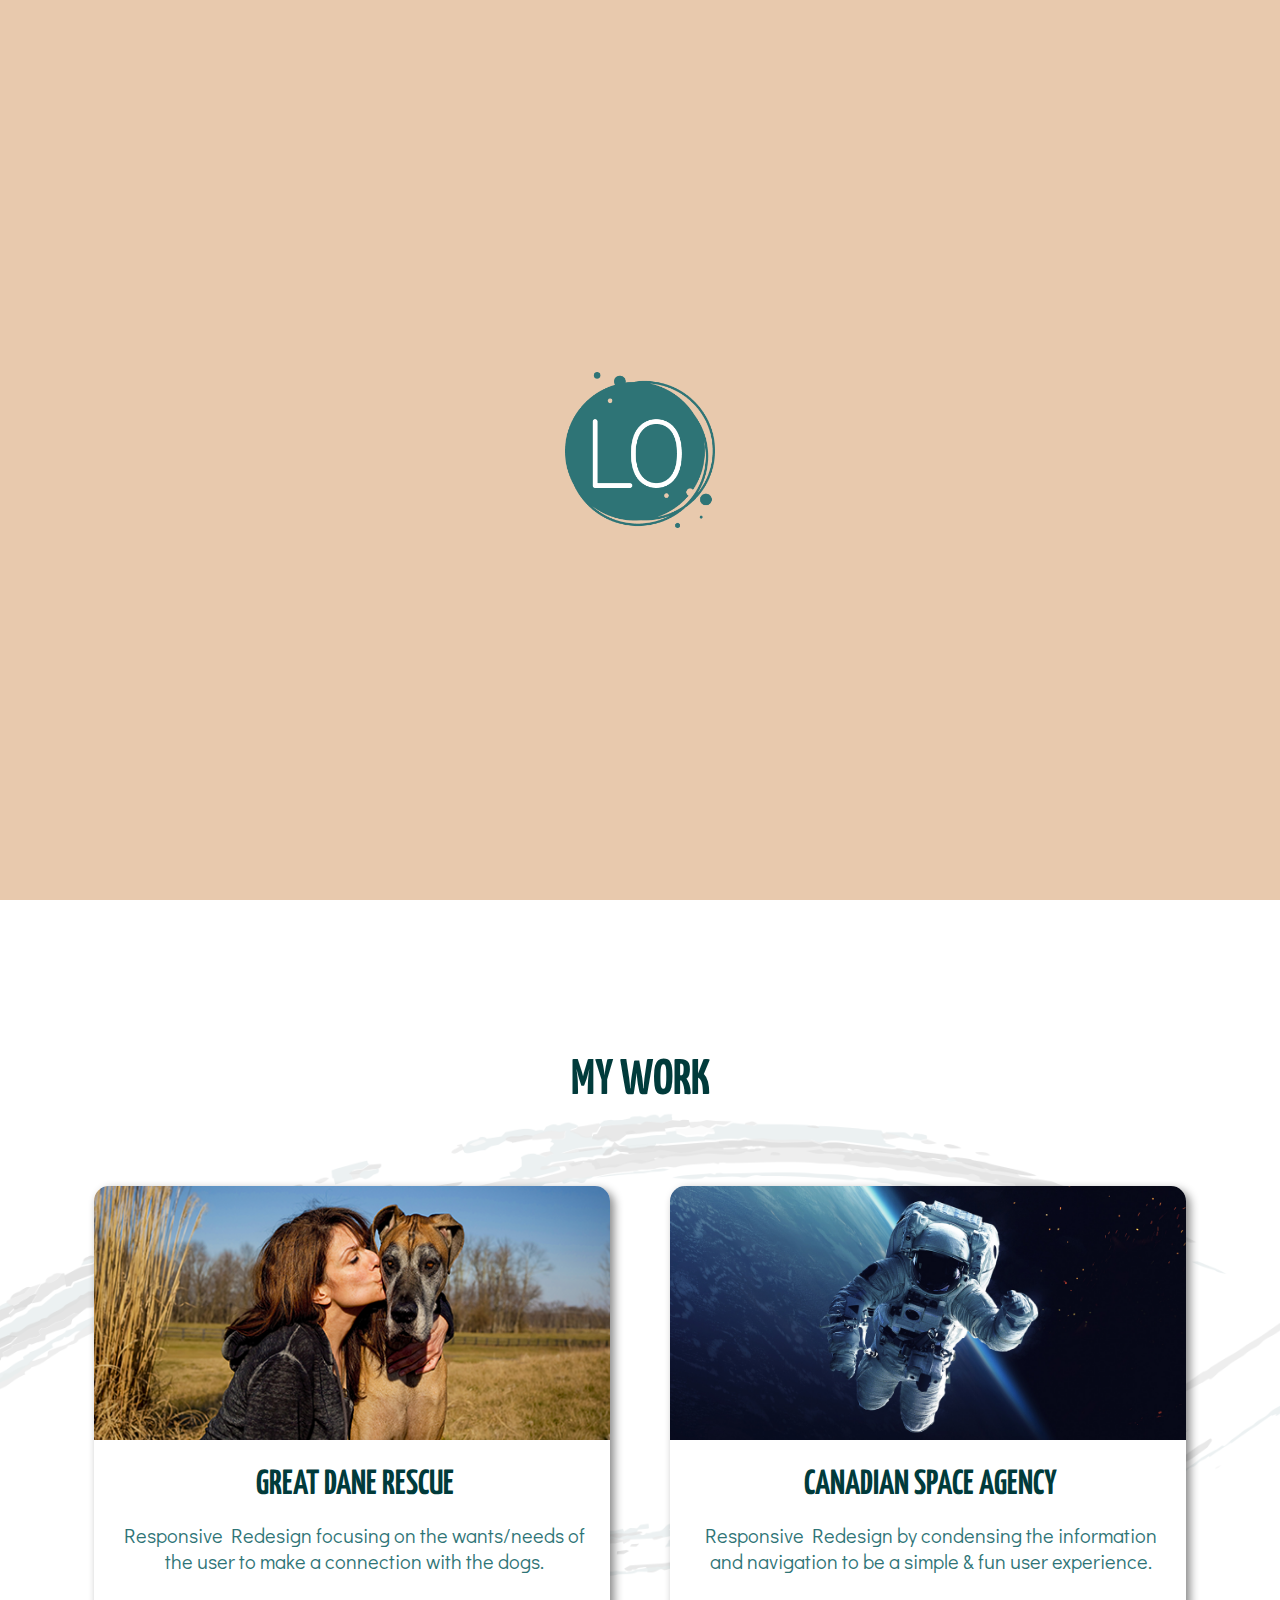
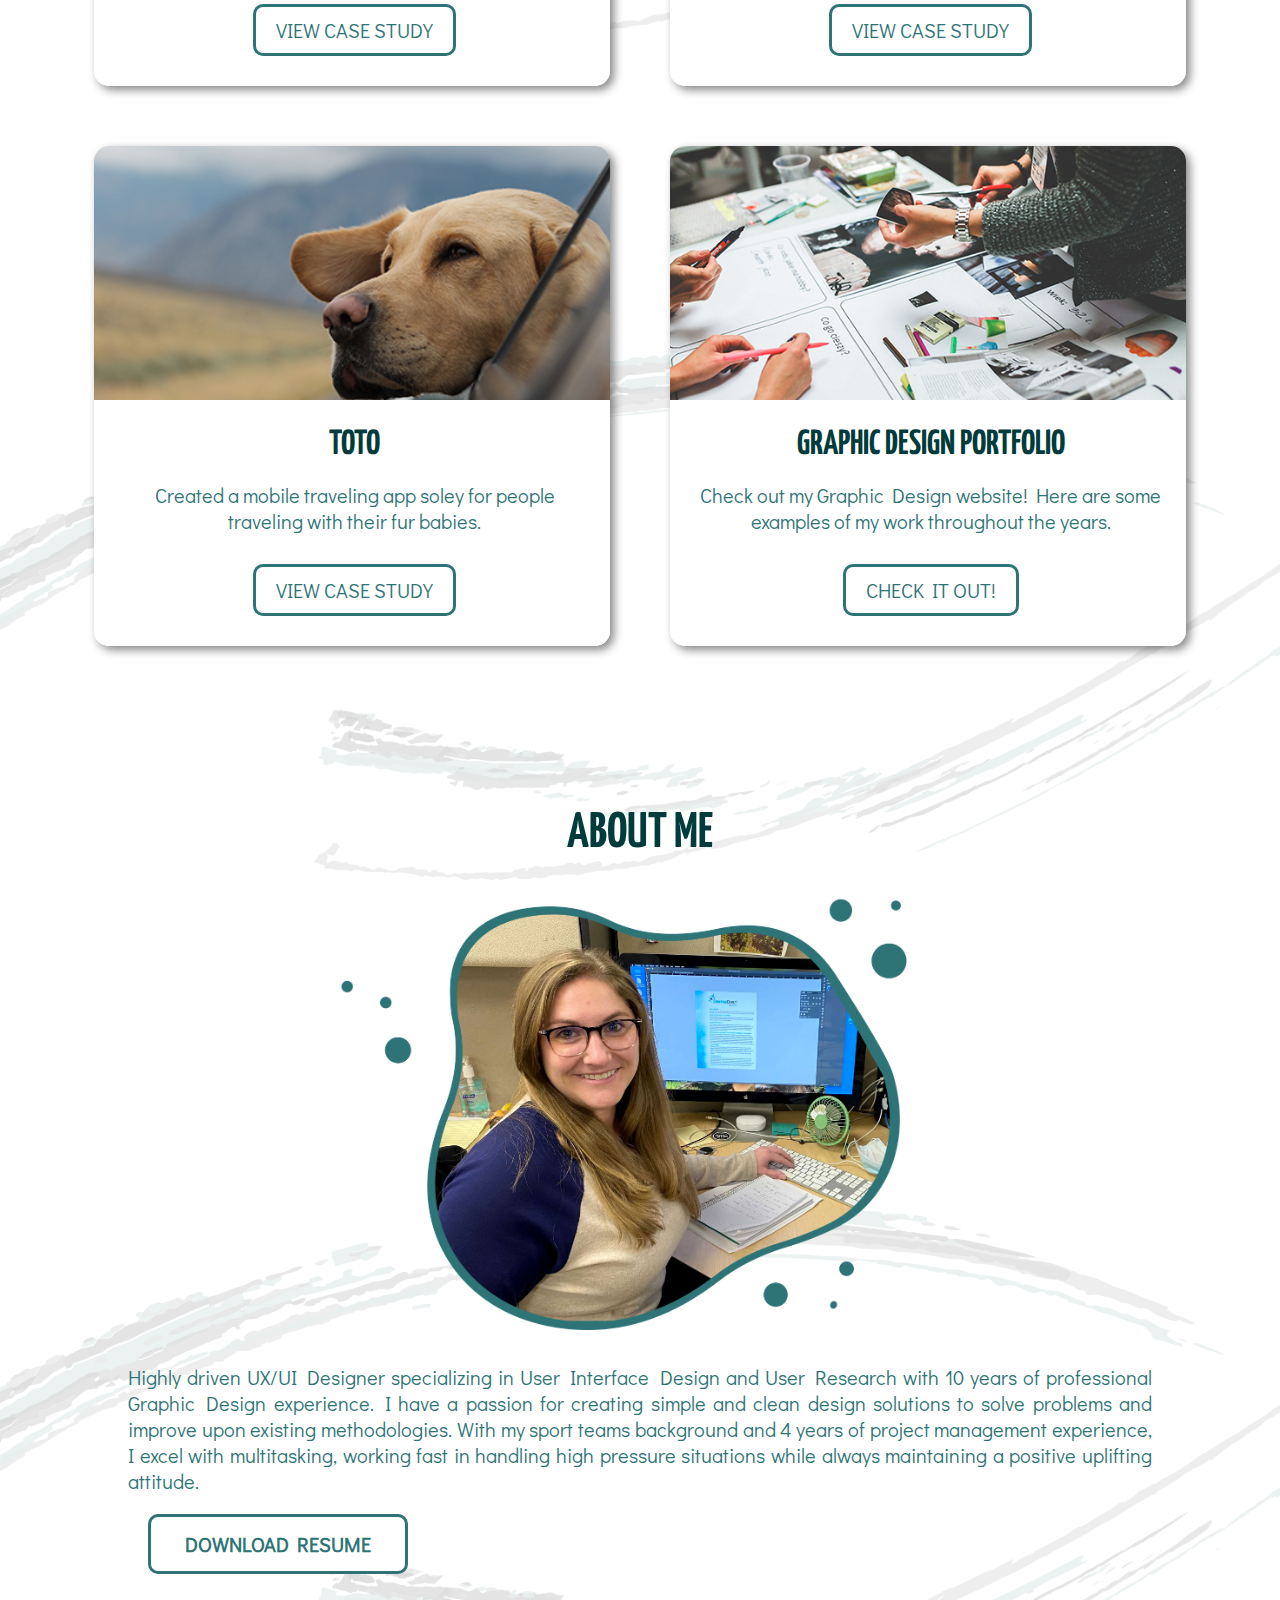
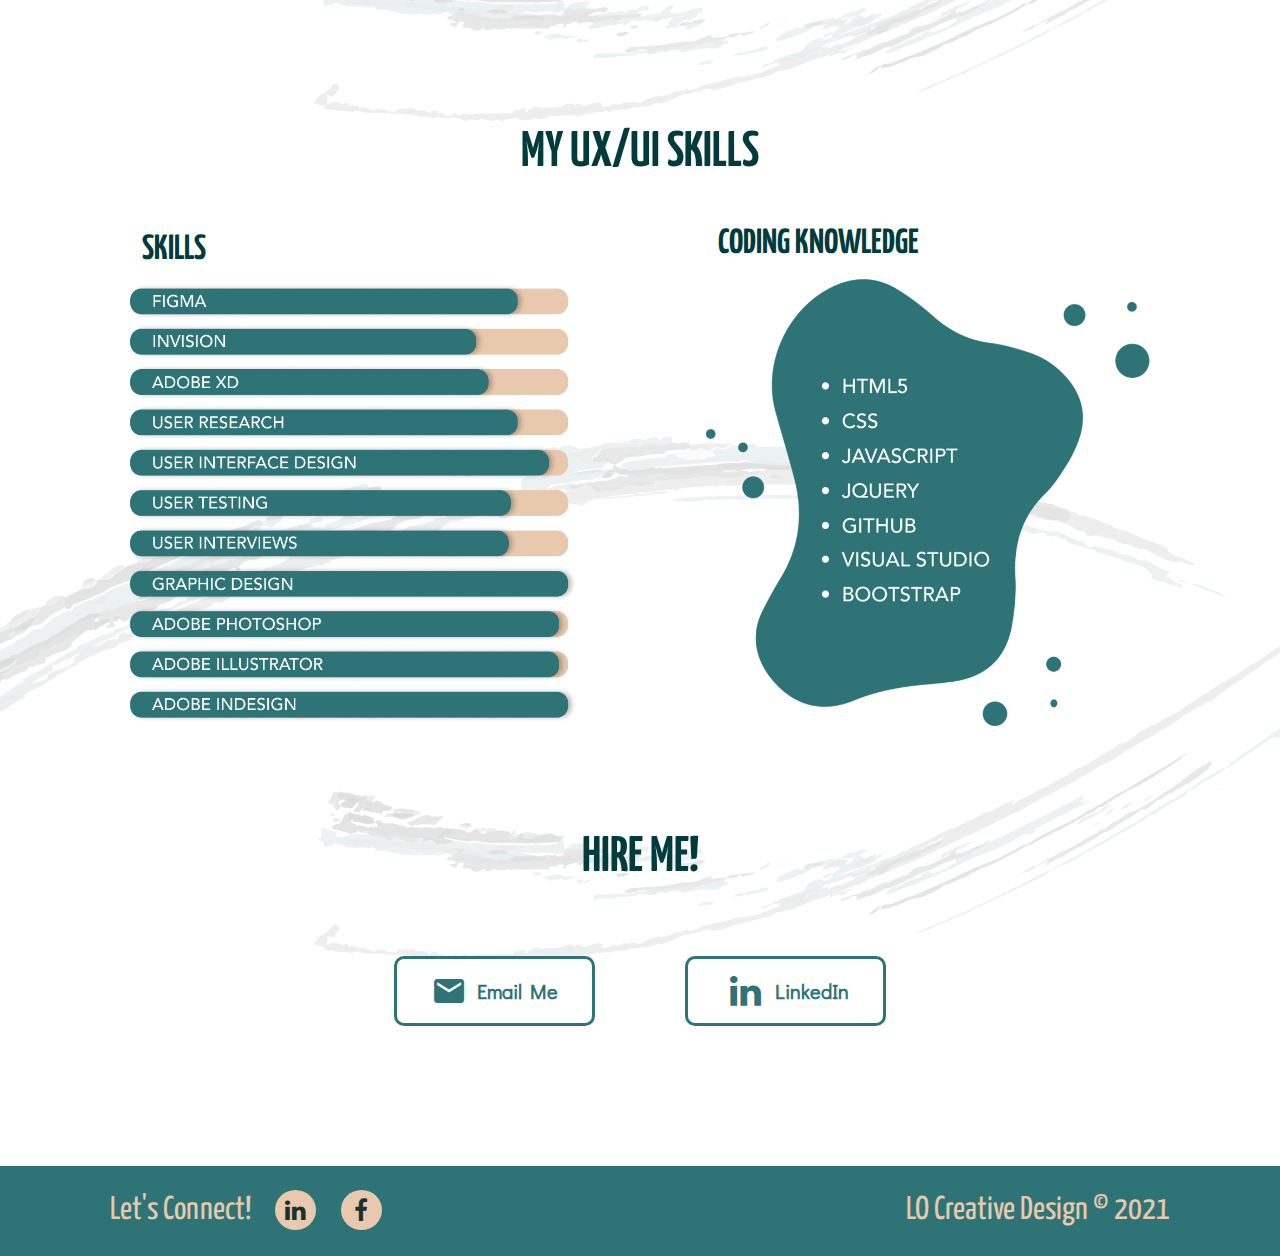
<file: index.html>
<!DOCTYPE html>
<html>
<head>
  <title>My Skills</title>
  <link href="css/index.css" rel="stylesheet" type="text/css">
  <link rel="preconnect" href="https://fonts.gstatic.com">
  <link href="https://fonts.googleapis.com/css2?family=Didact+Gothic&display=swap" rel="stylesheet">
  <link rel="preconnect" href="https://fonts.gstatic.com">
  <link href="https://fonts.googleapis.com/css2?family=Didact+Gothic&family=Yanone+Kaffeesatz:wght@200;300;400;500&display=swap" rel="stylesheet">
  <link rel="stylesheet" href="https://cdnjs.cloudflare.com/ajax/libs/font-awesome/4.7.0/css/font-awesome.min.css">
  <meta name="viewport" content="initial-scale=1.0, width=device-width">
  <link href="https://fonts.googleapis.com/icon?family=Material+Icons" rel="stylesheet">
</head>

<body>
<!-- Top Navigation Bar -->
<div id="fixedHeader">
  <header>    
      <header ul>
        <div class="floatleft">
          <img src="images/LOGO-80.png">
        </div>
        <div class="floatright">
          <li><a href="#heroImgBottom">ABOUT ME</a></li>
          <li><a href="#downArrowScroll">WORK</a></li>
          <li><a href="#mySkillsBottom">SKILLS</a></li>
          <li><a href="#contact">CONTACT</a></li>
         </div>
      </ul>
  </header>
</div>

<!-- Hero Section-->
<section id="heroGrid">
    <div class="flexContainer categoryGridAreaTop">
    <p><h1>Hello!  I'm Lauren Ruebe
      <h2>UX/UI Designer</h2>
    </h1>
    <p> <strong>People call me “Lo” for short!</strong> <br>
      I specialize in UI design and User Research with 10 years of professional Graphic Design experience. I enjoy creating simple and clean solutions to problems faced by users.
    </p>
    <br>
    </div> 
  
    <div class="heroImg categoryGridAreaTop">
    <img src="images/HP_MeinBubble.png">
    </div>

</section>

<div class="arrow bounce">
  <a class="fa fa-arrow-down fa-4x" href="#downArrowScroll"></a>
</div>

<button onclick="topFunction()" id="myBtn" title="Go to top"><span class="fa fa-arrow-up fa-1x"></span></button>



  <!-- My Work section coded using CSS Grid-->
  <section id="downArrowScroll">
 
  <div class="subHeading">
    <h1>MY WORK</h1>
  </div>
<div id="workGrid">
  <div id="GDRNT" class="categoryGridArea">
     <div class="heading">    
          <h3>GREAT DANE RESCUE</h3>
          <p>Responsive Redesign focusing on the wants/needs of the user to make a connection with the dogs.</p>
          <div class="button2">VIEW CASE STUDY</div>
      </div>
  </div>
  <div id="CSA" class="categoryGridArea">
    <div class="heading">
        <h3>CANADIAN SPACE AGENCY</h3>
        <p>Responsive Redesign by condensing the information and navigation to be a simple & fun user experience.</p>
        <div class="button2">VIEW CASE STUDY</div>
    </div>
 </div>
 <div id="TOTO" class="categoryGridArea">
    <div class="heading">
      <h3>TOTO</h3>
      <p>Created a mobile traveling app soley for people traveling with their fur babies.</p>
      <div class="button2">VIEW CASE STUDY</div>
      </div>
  </div>
  <div id="graphicDesign" class="categoryGridArea">
     <div class="heading">    
          <h3>GRAPHIC DESIGN PORTFOLIO</h3>
          <p>Check out my Graphic Design website! Here are some examples of my work throughout the years.</p>
          <div class="button2">CHECK IT OUT!</div>
      </div>
  </div>
</div>
</section>

<!-- About Me Section-->
<section id="heroImgBottom">
  <div class="content">
    <h1>ABOUT ME</h1>
    <img src="images/MeAtDesk.png">
    <p>
      Highly driven UX/UI Designer specializing in User Interface Design and User Research with 10 years of professional Graphic Design experience. I have a passion for creating simple and clean design solutions to solve problems and improve upon existing methodologies. With my sport teams background and 4 years of project management experience, I excel with multitasking, working fast in handling high pressure situations while always maintaining a positive uplifting attitude. 
    </p>
    <button>
      DOWNLOAD RESUME
    </button>
  </div>
</section>

  <!-- My UX Skills section-->
  <section id="mySkillsBottom">
    <h1>MY UX/UI SKILLS</h1>
    
    <div class="flexContainerBottom">
      <div>
        <h3>SKILLS</h3>
        <img src="images/Skills_White.png">
      </div>
    <div class="codingKnowledge">
      <h3>CODING KNOWLEDGE</h3>
      <img src="images/CodingWhite.png">
      </div>
    </div>

  </section>

   <!-- Contact section-->
<section id="contact">
  <h1>HIRE ME!</h1>
  <div class="hireMe">
    <div class="email" href="mailto:laurenrueb@gmail.com"> 
     <a href="mailto:laurenrueb@gmail.com"> <button><i class="material-icons" style="font-size:36px">email</i>Email Me </button></a>
      </div>
  
    <div class="linkIn" >
      <a href="https://www.linkedin.com/in/lauren-ruebe/"><button><i class="fa fa-linkedin" style="font-size:36px"></i>LinkedIn </button></a>
    </div>
</div>
</section>

<!-- Footer -->
<footer> 
  <ul>
        <div class="floatleft">
        <li class="regText">Let's Connect!</li>
        <li><a href="https://www.linkedin.com/in/lauren-ruebe/" class="fa fa-linkedin"></a></li>
        <li><a href="https://www.facebook.com/lauren.ruebe/" class="fa fa-facebook"></a></li>
      </div>
      <div class="floatright">
      <li class="regText">LO Creative Design © 2021</li>
      </div>
  </ul>
</footer>
 <!-- Preloader -->
 <script src="https://ajax.googleapis.com/ajax/libs/jquery/3.4.1/jquery.min.js"></script>
<div class="preloader"><img src="images/LOlogo.png"></div>

</body>
<script src="js/index.js"></script>
</html>
</file>
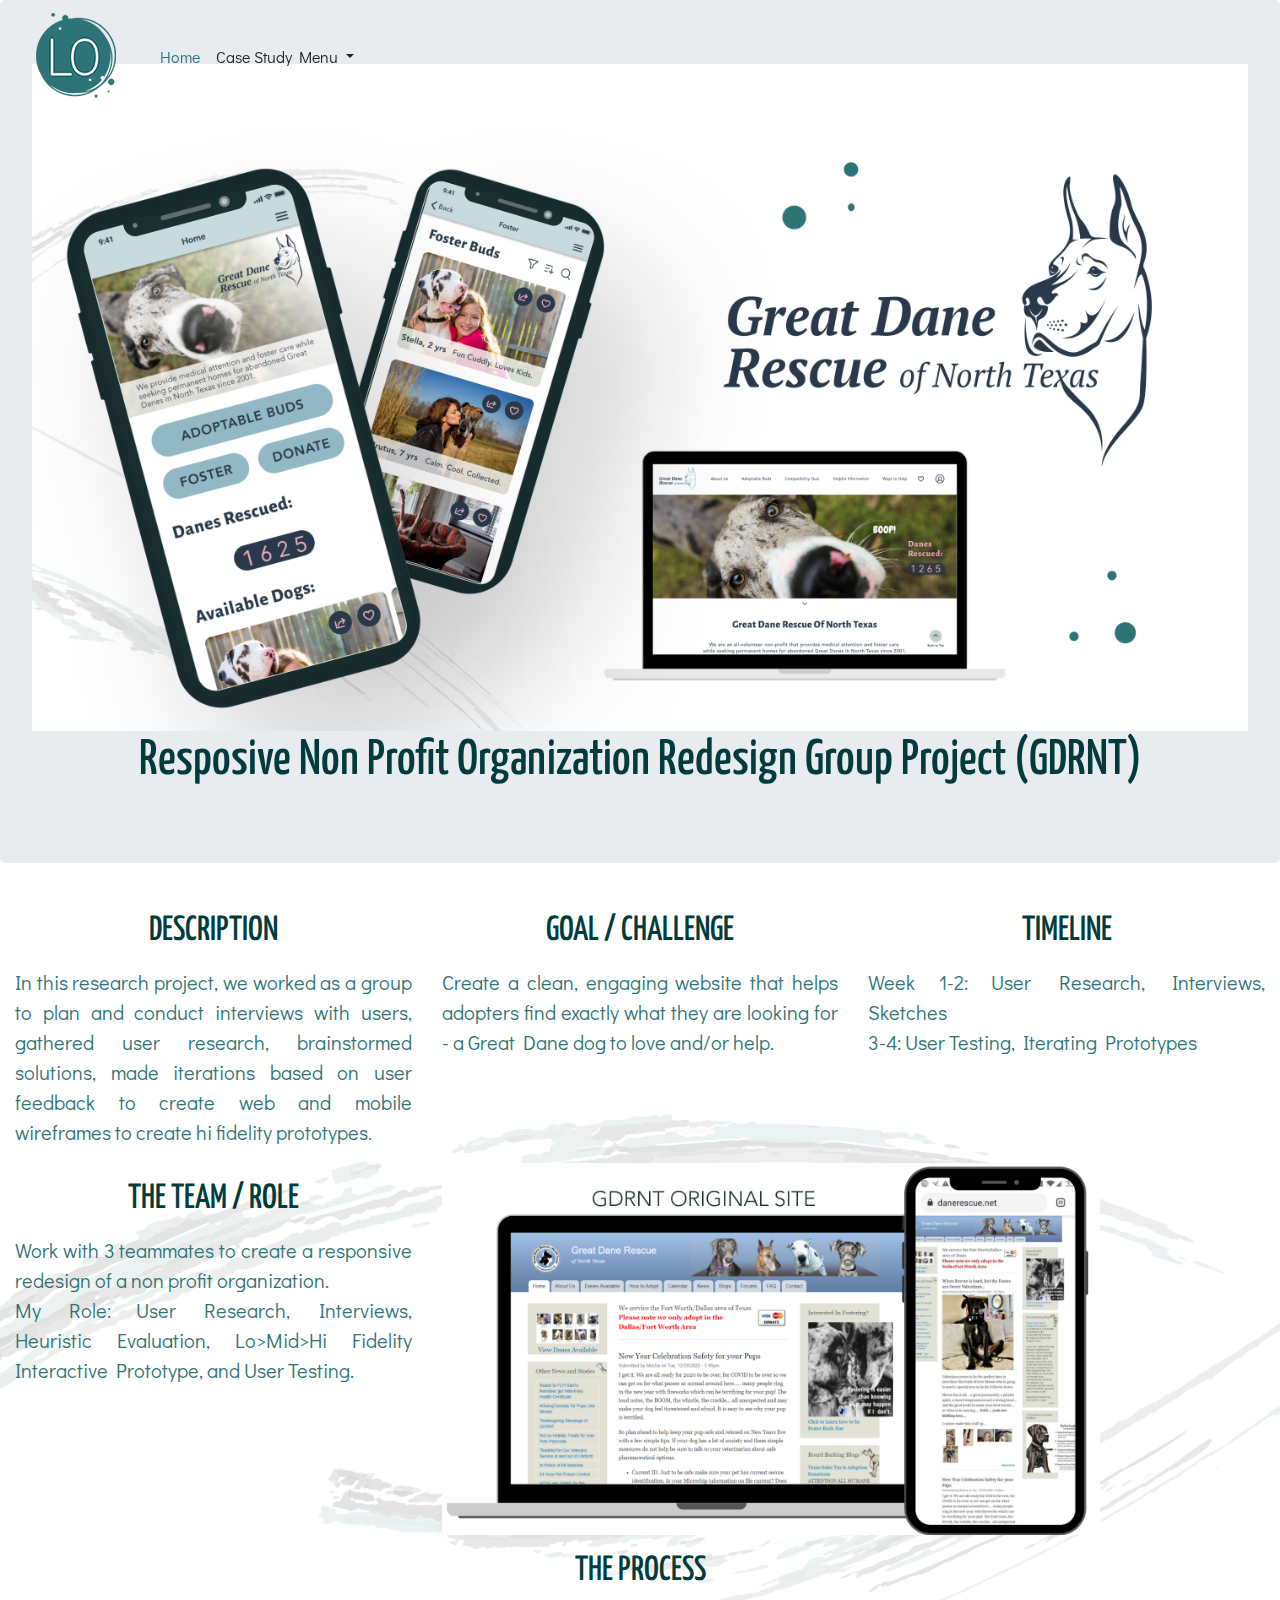
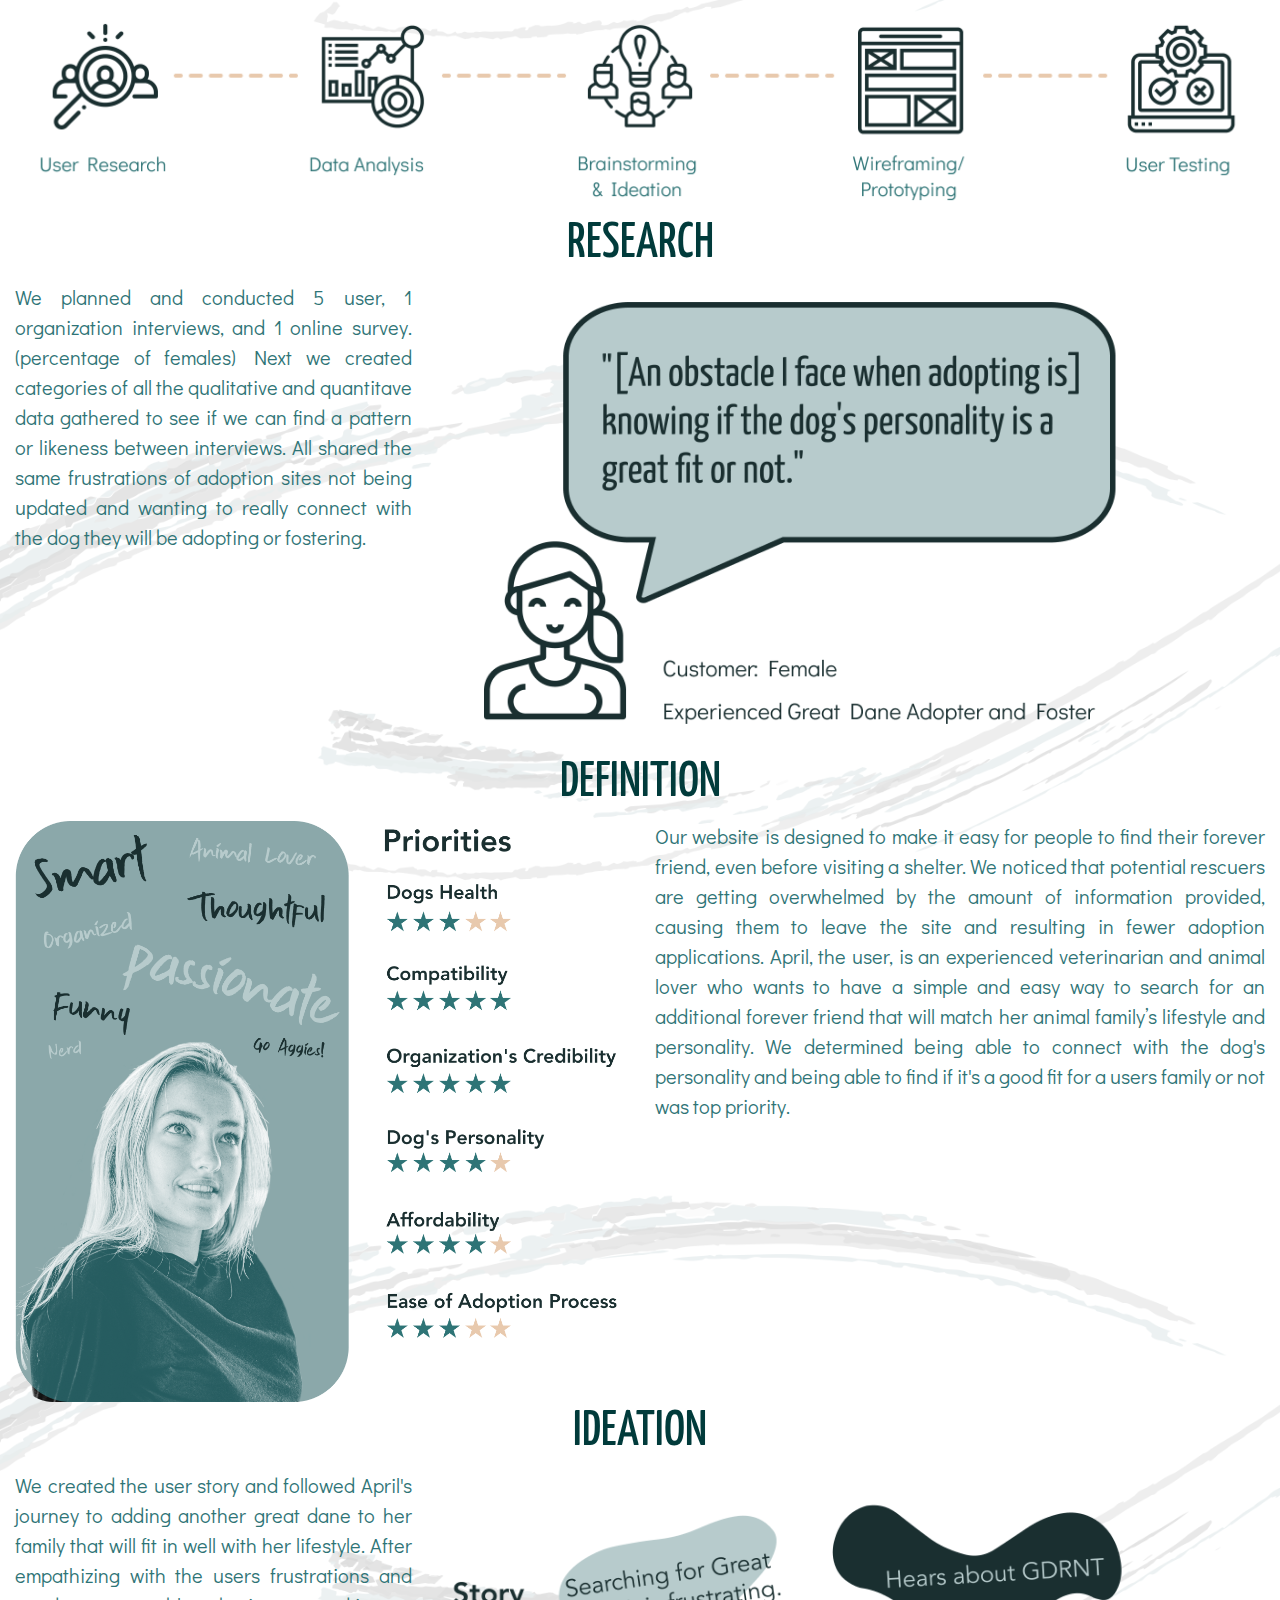
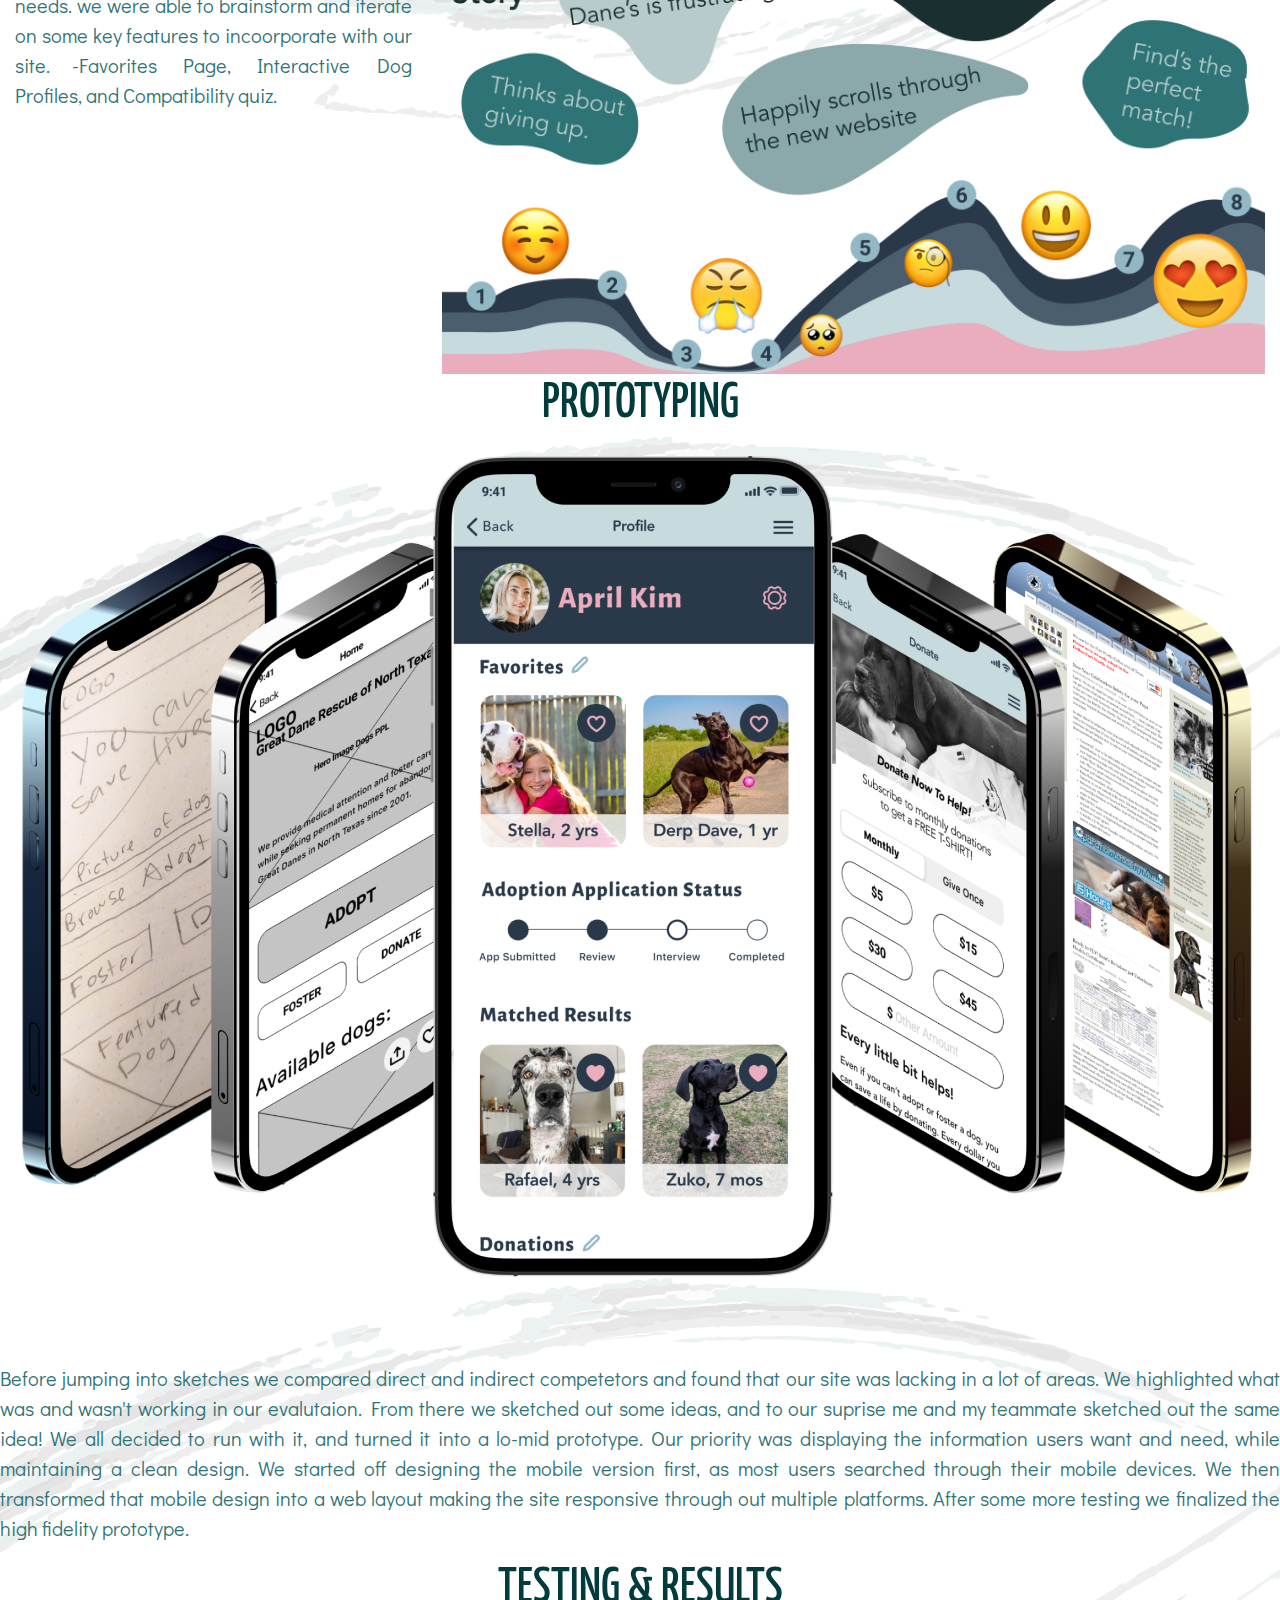
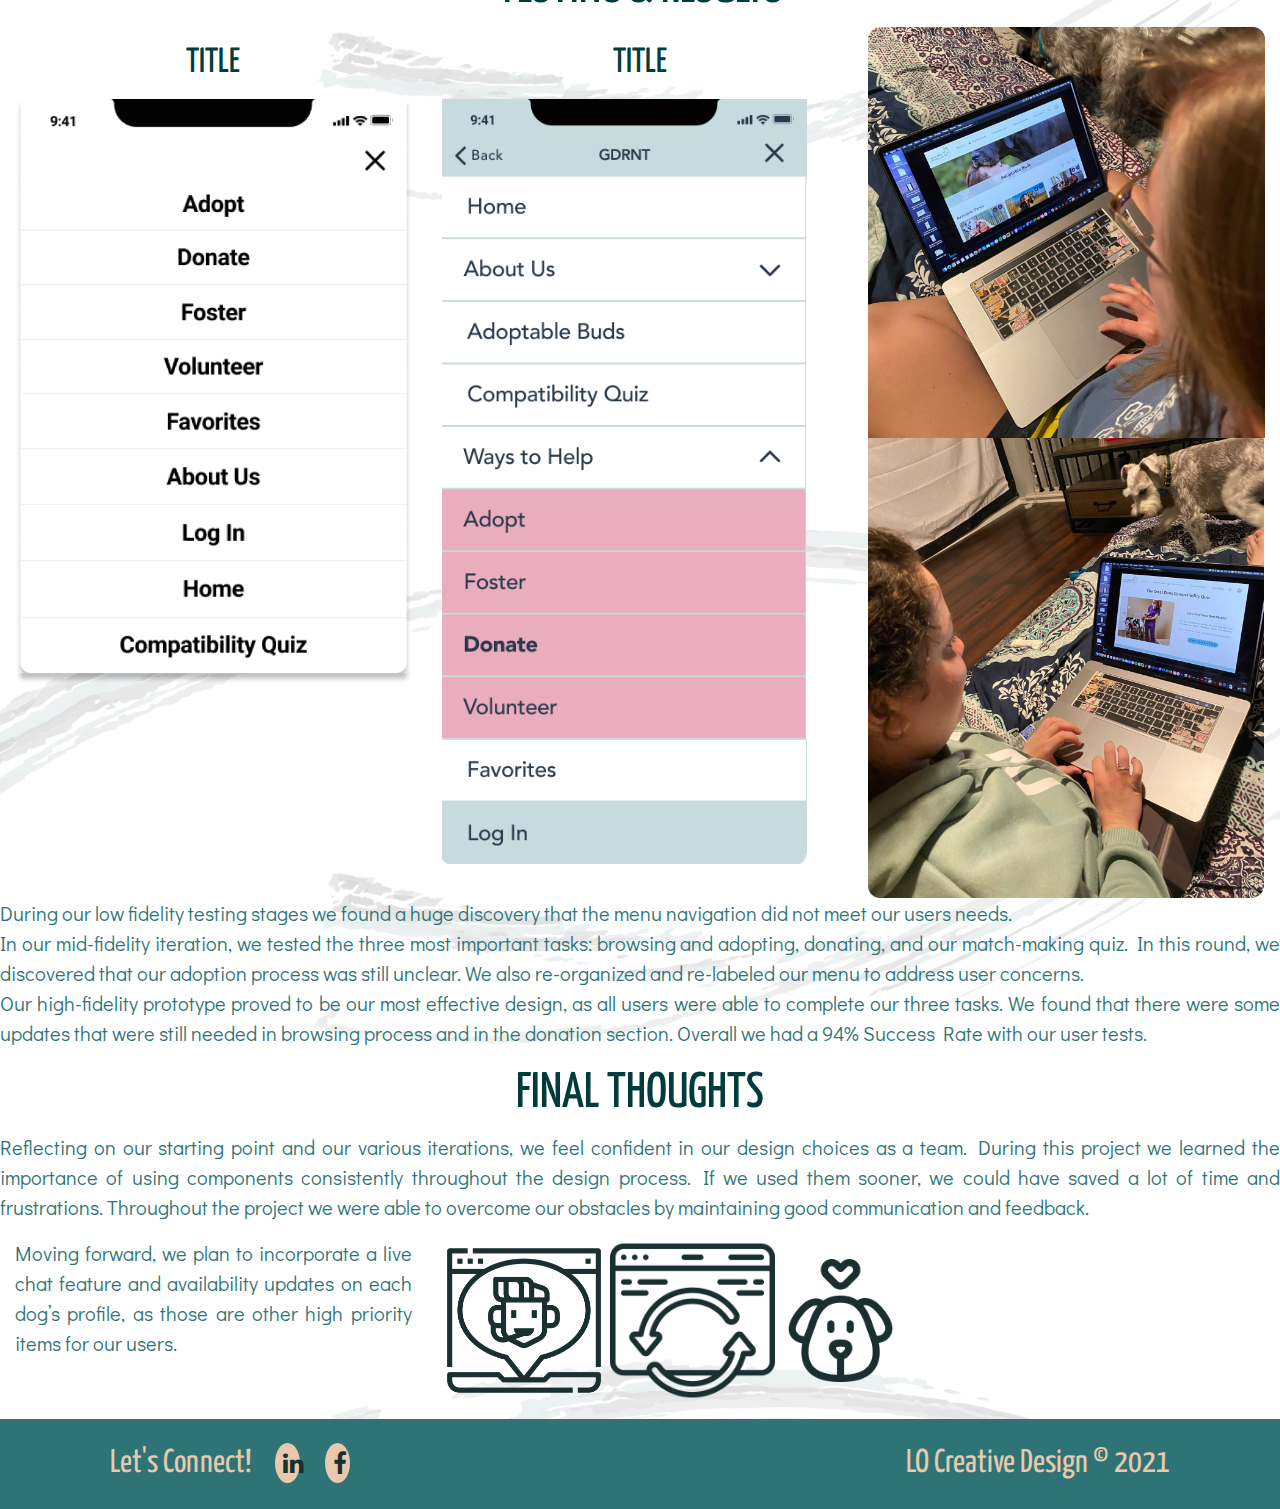
<file: caseGDRNT.html>
<!DOCTYPE html>
<html>
<head>
  <!-- Bootstrap CSS -->
  <link rel="stylesheet" href="https://stackpath.bootstrapcdn.com/bootstrap/4.3.1/css/bootstrap.min.css" integrity="sha384-ggOyR0iXCbMQv3Xipma34MD+dH/1fQ784/j6cY/iJTQUOhcWr7x9JvoRxT2MZw1T" crossorigin="anonymous">
  <link rel="stylesheet" href="css/index.css">
  <!-- Required meta tags -->
  <meta charset="utf-8">
  <meta name="viewport" content="initial-scale=1.0, width=device-width">

  <link href="css/index.css" rel="stylesheet" type="text/css">
  <link rel="preconnect" href="https://fonts.gstatic.com">
  <link href="https://fonts.googleapis.com/css2?family=Didact+Gothic&display=swap" rel="stylesheet">
  <link rel="preconnect" href="https://fonts.gstatic.com">
  <link href="https://fonts.googleapis.com/css2?family=Didact+Gothic&family=Yanone+Kaffeesatz:wght@200;300;400;500&display=swap" rel="stylesheet">
  <link rel="stylesheet" href="https://cdnjs.cloudflare.com/ajax/libs/font-awesome/4.7.0/css/font-awesome.min.css">
  <link href="https://fonts.googleapis.com/icon?family=Material+Icons" rel="stylesheet">

  <title>UX/UI Homework 20</title>
</head>

<body>
<!-- Bootstrap Navigation Componant -->

  <nav class="navbar fixed-top navbar-expand-lg ">
    <a class="navbar-brand" href="https://lruebe16.github.io/UX_UI_HW_19/"> <img src="images/LOGO-80.png"></a>
    <button class="navbar-toggler" type="button" data-toggle="collapse" data-target="#navbarNavDropdown" aria-controls="navbarNavDropdown" aria-expanded="false" aria-label="Toggle navigation">
      <span class="navbar-toggler-icon"></span>
    </button>
    <div class="collapse navbar-collapse" id="navbarNavDropdown">
      <ul class="navbar-nav">
        <li class="nav-item active">
          <a class="nav-link" href="https://lruebe16.github.io/UX_UI_HW_19/">Home <span class="sr-only">(current)</span></a>
        </li>
        <li class="nav-item dropdown">
          <a class="nav-link dropdown-toggle" id="navbarDropdownMenuLink" role="button" data-toggle="dropdown" aria-haspopup="true" aria-expanded="false">
            Case Study Menu
          </a>
          <div class="dropdown-menu" aria-labelledby="navbarDropdownMenuLink">
            <a class="dropdown-item" href="#introduction">Introduction</a>
            <a class="dropdown-item" href="#research">Research</a>
            <a class="dropdown-item" href="#definition">Definition</a>
            <a class="dropdown-item" href="#ideation">Ideation</a>
            <a class="dropdown-item" href="#prototyping">Prototyping</a>
            <a class="dropdown-item" href="#testing">Testing and Results</a>
            <a class="dropdown-item" href="#final">Final Thoughts</a>
          </div>
        </li>
      </ul>
    </div>
  </nav>


<!-- Bootstrap Componant Jumbotron -->
<div class="jumbotron .jumbotron-fluid">
    <img src="images/GDRhero.png" style="width: 100%;">
    <h1>Resposive Non Profit Organization Redesign Group Project (GDRNT)</h1>
</div>

<!-- Bootstrap Col System Introduction -->
<section id="introduction">
  <div class="container-fluid">
    <div class="row">
      <div class="intro col-sm"><div id="introduction"></div>
        <h3>DESCRIPTION</h3>
        <p>In this research project, we worked as a group to plan and conduct interviews with users, gathered user research, brainstormed solutions, made iterations based on user feedback to create web and mobile wireframes to create hi fidelity prototypes.  </p>
      </div>
      <div class="intro col-sm">
        <h3>GOAL / CHALLENGE</h3>
        <p>Create a clean, engaging website that helps adopters find exactly what they are looking for - a Great Dane dog to love and/or help.</p>  
      </div>
      <div class="intro col-sm">
        <h3>TIMELINE</h3>
        <P>Week 1-2: User Research, Interviews, Sketches
        <br> 3-4: User Testing, Iterating Prototypes</P>
      </div>
    </div>

  <div class="row">
    <div class="intro col-4">
      <h3>THE TEAM / ROLE</h3>
     <p>Work with 3 teammates to create a responsive redesign of a non profit organization.
      <br>My Role: User Research, Interviews, Heuristic Evaluation, Lo>Mid>Hi Fidelity Interactive Prototype, and User Testing.</p>
    </div>
    <div class="intro col-8">
      <img src="images/OriginalSite.png" style="width: 80%;">
    </div>
  </div>
</div>
</section>
<div>
  <h3>THE PROCESS</h3>
  <img src="images/theProcess.png" style="width: 100%;">
</div>

<!-- Bootstrap Col System Research -->
<section id="research">
<div class="title">
  <h1>RESEARCH</h1>
</div>
<div class="container-fluid">
  <div class="row">
    <div class="intro col-4">
      <p>We planned and conducted 5 user, 1 organization interviews, and 1 online survey.  (percentage of females)
        Next we created categories of all the qualitative and quantitave data gathered to see if we can find a pattern or likeness between interviews.
        All shared the same frustrations of adoption sites not being updated and wanting to really connect with the dog they will be adopting or fostering.
      </p>
    </div>
    <div class="intro col-8">
      <img src="images/research_img.png" style="width: 85%;">
    </div>
  </div>
</div>
</section>
<!-- Bootstrap Col System Definition -->
<section id="definition">
<div class="title">
  <h1>DEFINITION</h1>
</div>
<div class="container-fluid">
  <div class="row">
    <div class="intro col-6">
      <img src="images/Definition_img.png" style="width: 100%;">
    </div>
    <div class="intro col-6">
      <p>Our website is designed to make it easy for people to find their forever friend, even before visiting a shelter. We noticed that potential rescuers are getting overwhelmed by the amount of information provided, causing them to leave the site and resulting in fewer adoption applications. 
        April, the user, is an experienced veterinarian and animal lover who wants to have a simple and easy way to search for an additional forever friend that will match her animal family’s lifestyle and personality. We determined being able to connect with the dog's personality and being able to find if it's a good fit for a users family or not was top priority.
      </p>
    </div>
  </div>
</div>
</section>
<!-- Bootstrap Col System Ideation -->
<section id="ideation">
<div class="title">
  <h1>IDEATION</h1>
</div>
<div class="container-fluid">
  <div class="row">
    <div class="intro col-4">
      <p>We created the user story and followed April's journey to adding another great dane to her family that will fit in well with her lifestyle.  After empathizing with the users frustrations and needs. we were able to brainstorm and iterate on some key features to incoorporate with our site. 
        -Favorites Page, Interactive Dog Profiles, and Compatibility quiz.
      </p>
    </div>
    <div class="intro col-8">
      <img src="images/ideation_img.png" style="width: 100%;">
    </div>
  </div>
</div>
</section>
<!-- Bootstrap Col System Prototyping -->
<section id="prototyping">
<div class="title">
  <h1>PROTOTYPING</h1>
</div>
<div class="container-fluid">
  <div class="row">
    <div class="intro">
      <img src="images/prototyping_img.png" style="width: 100%;">
    </div>
    <div class="intro">
      <p>Before jumping into sketches we compared direct and indirect competetors and found that our site was lacking in a lot of areas. We highlighted what was and wasn't working in our evalutaion.  From there we sketched out some ideas, and to our suprise me and my teammate sketched out the same idea!  We all decided to run with it, and turned it into a lo-mid prototype. Our priority was displaying the information users want and need, while maintaining a clean design.
        We started off designing the mobile version first, as most users searched through their mobile devices.  We then transformed that mobile design into a web layout making the site responsive through out multiple platforms. 
        After some more testing we finalized the high fidelity prototype. 
      </p>
    </div>
  </div>
</div>
</section>
<!-- Bootstrap Col System Testing and Results -->
<section id="testing">
<div class="title">
  <h1>TESTING & RESULTS</h1>
</div>
<div class="container-fluid">
  <div class="row">
    <div class="intro col-sm">
      <h3>TITLE</h3>
      <img src="images/Menu1.png" style="width: 100%;"> 
    </div>
    <div class="intro col-sm">
      <h3>TITLE</h3>
      <img src="images/menu2.png" style="width: 92%;">  
    </div>
    <div class="intro col-sm">
      <img src="images/testing_ppl.png" style="width: 100%;">  
    </div>
    <div class="intro">
      <p>During our low fidelity testing stages we found a huge discovery that the menu navigation did not meet our users needs. 
        <br>In our mid-fidelity iteration, we tested the three most important tasks: browsing and adopting, donating, and our match-making quiz. In this round, we discovered that our adoption process was still unclear. We also re-organized and re-labeled our menu to address user concerns. 
       <br> Our high-fidelity prototype proved to be our most effective design, as all users were able to complete our three tasks. We found that there were some updates that were still needed in browsing process and in the donation section. Overall we had a 94% Success Rate with our user tests. 
      </p>
    </div>
  </div>
</section>
  <!-- Bootstrap Col System Final Thoughts -->
<section id="final">
  <div class="title">
  <h1>FINAL THOUGHTS</h1>
</div>
<div class="container-fluid">
  <div class="row">
    <div class="intro">
      <p>Reflecting on our starting point and our various iterations, we feel confident in our design choices as a team. During this project we learned the importance of using components consistently throughout the design process. If we used them sooner, we could have saved a lot of time and frustrations.  Throughout the project we were able to overcome our obstacles by maintaining good communication and feedback.
      </p>
    </div>
  </div>
</div>
<div class="container-fluid">
  <div class="row">
    <div class="intro col-4">
      <p>Moving forward, we plan to incorporate a live chat feature and availability updates on each dog’s profile, as those are other high priority items for our users. 
      </p>
    </div>
    <div class="intro col-8">
      <img src="images/finalthoughts1.png" style="width: 20%;">
      <img src="images/finalthoughts2.png" style="width: 20%;">
      <img src="images/finalthoughts3.png" style="width: 15%;">
    </div>
  </div>
</div>
</section>
<!-- Footer -->
<footer> 
  <ul>
        <div class="floatleft">
        <li class="regText">Let's Connect!</li>
        <li><a href="https://www.linkedin.com/in/lauren-ruebe/" class="fa fa-linkedin"></a></li>
        <li><a href="https://www.facebook.com/lauren.ruebe/" class="fa fa-facebook"></a></li>
      </div>
      <div class="floatright">
      <li class="regText">LO Creative Design © 2021</li>
      </div>
  </ul>
</footer>

</body>
<script src="js/index.js"></script>
<script src="https://code.jquery.com/jquery-3.5.1.slim.min.js" integrity="sha384-DfXdz2htPH0lsSSs5nCTpuj/zy4C+OGpamoFVy38MVBnE+IbbVYUew+OrCXaRkfj" crossorigin="anonymous"></script>
<script src="https://cdn.jsdelivr.net/npm/popper.js@1.16.1/dist/umd/popper.min.js" integrity="sha384-9/reFTGAW83EW2RDu2S0VKaIzap3H66lZH81PoYlFhbGU+6BZp6G7niu735Sk7lN" crossorigin="anonymous"></script>
<script src="https://cdn.jsdelivr.net/npm/bootstrap@4.6.0/dist/js/bootstrap.min.js" integrity="sha384-+YQ4JLhjyBLPDQt//I+STsc9iw4uQqACwlvpslubQzn4u2UU2UFM80nGisd026JF" crossorigin="anonymous"></script>
</html>
</file>
<file: css/index.css>
.preloader {
  position: fixed;
  width: 100%;
  height: 100vh;
  z-index: 100000;
  background-color: #E8C9AD;
  top: 0;
  display: flex;
  align-items: center;
  justify-content: center;
}

.preloader img {
  animation: spin 3s ease;
  width: 150px;
}

body{
  font-family: 'Didact Gothic', 'Open Sans', sans-serif;
  background-image: url("../images/Skills_Background-image.png");
  background-size: 100%;
  background-repeat: repeat-y;
  margin: 0px;
}
p{
  font-size: 20px;
  color: #2E7476;
  text-align: justify;
}
#heroGrid p{
  font-size: 30px;
  color: #2E7476;
  text-align: left;
}
#heroGrid{
  display: grid;
  width: 100%;
  padding-top: 50px;
  height: calc(100vh - 150px);
  grid-template-columns: 50% 50%;
  grid-template-rows: 1fr;
  grid-template-areas:
  "flexContainer heroImg"
}
.categoryGridAreaTop{
  text-align: center;
  justify-content: center;
}
.heroImg{
  align-items: center;
  grid-area: heroImg;
  display: flex;
  flex-direction: column;
  width: 100%;
}
.heroImg img{
  width: 75%;
  min-width: 550px;
}

h1{
  font-size: 50px;
  font-weight: 200px;
  font-family: 'Yanone Kaffeesatz', sans-serif;
  color: rgb(1, 59, 59);
  text-align: center;
}
h2{
  font-size: 30px;
  font-weight: 200px;
  font-family: 'Didact Gothic', 'Open Sans', sans-serif;
  color: rgb(1, 59, 59);
  text-align: center;
}
h3{
  font-size: 35px;
  margin: 15px;
  font-weight: 200px;
  font-family: 'Yanone Kaffeesatz', sans-serif;
  color: rgb(1, 59, 59);
  text-align: center;
}

button:hover {
  color: #ffffff !important;
  background-color: #2E7476 !important;
  transform: scale(1.05);
}
.button2:hover {
  color: #ffffff !important;
  background-color: #2E7476;
}
button{
  background-color: white;
  color: #2E7476;
  border: 3px solid #2E7476;
  padding: 14px 34px;
  display: inline-block;
  border-radius: 10px;
  margin: 20px;
  font-size: 20px;
  font-weight: 800;
  font-family: 'Didact Gothic', 'Open Sans', sans-serif;
  cursor: pointer;
  transition: all .2s ease-in-out;
  display: flex;
  justify-content: center;
  align-items: center;
}

.button2{
  display: inline-block;
  background-color: white;
  color: #2E7476;
  border: 3px solid #2E7476;
  padding: 10px 20px;
  margin: 10px 10px 30px 10px;
  border-radius: 10px;
  font-size: 20px;
  font-weight: 400;
  font-family: 'Didact Gothic', 'Open Sans', sans-serif;
  cursor: pointer;
}

/*Top Navigation*/
#fixedHeader{
  position: fixed;
  top: 0;
  left: 0;
  right: 0;
  width:100%;
  z-index:10;
}

header {
  display: inline-block;
  width: 100%;
  height: 70px;
  background-color: #e8c9adb9;
  font-family: 'Yanone Kaffeesatz', sans-serif;
}
header ul{
  display: inline-block;
  width: 100%;
  vertical-align: middle;
  padding-right: 40px;
  margin: none;
}

header li a:hover{
  background-color: #2E7476;
  color: #E8C9AD;
  background-size:contain;
}
header li{
  display: inline-block;
  line-height: 70px;
  font-size: 24pt;
}
header .floatleft {
  float:left;
  padding-left: 80px;
  padding-top: 12px;
}
header .floatright {
  float:right;
  padding-right: 60px;
}

.logo{
  display: inline-block;
  width: 20%;
  padding: 1%;
  text-align: center;
}

/*Left Hero*/

.flexContainer {
  grid-area: flexContainer;
  display: flex;
  flex-direction: column;
  margin: 80px;
}
.flexContainer h1{
  text-align: left;
  font-size: 70px;
  margin: 0px;
}
.flexContainer h2 {
  text-align: left;
  margin: 0px;
  margin-bottom: 50px;
}
.flexContainer h3 {
  text-align: left;
  padding-bottom: 14px;
  margin: 0px;
}

a { color: #2E7476; 
  text-decoration: none;
  padding: 20px;
 }

.arrow {
  text-align: center;
  margin: 1% 0;
  width: 100%;
}
.bounce {
  -moz-animation: bounce 2s infinite;
  -webkit-animation: bounce 2s infinite;
  animation: bounce 2s infinite;
}
html {
  scroll-behavior: smooth;
}

/*Back to Top Button*/
#myBtn {
  position: fixed;
  bottom: 20px;
  right: 20px;
  z-index: 99;
  border: solid 3px #2E7476;
  outline: none;
  background-color: #ffffff93;
  color: #2E7476;
  cursor: pointer;
  padding: 5px;
  border-radius: 50%;
  font-size: 25px;
}

#myBtn:hover {
  background-color: #2E7476;
  color: #ffffff;
}

/*My Work Page*/
#downArrowScroll{
  padding-top: 100px;
}
#workGrid{
  display: grid;
  margin: 0px 5%;
  grid-template-columns: 50% 50%;
  grid-template-rows: 50% 50%;
  grid-template-areas: 
  "GDRNT CSA"
  "TOTO graphicDesign"
  ;
}
.categoryGridArea:hover {
  transform: scale(1.03);
}
.categoryGridArea{
  background-position: center;
  background-size: cover;
  background-repeat: no-repeat;
  height: 500px;
  margin: 30px;
  display: grid;
  align-content: end;
  border-radius: 15px;
  box-shadow: 4px 4px 10px #00000079;
  transition: all .2s ease-in-out;
}
.categoryGridArea p {
  text-align: center;
}
.categoryGridArea h3 {
  padding-top: 12px;
}
#workGrid .heading{
  background-color: rgb(255, 255, 255);
  padding-left: 30px;
  padding-right: 25px;
  font-size: 18px;
  text-align: center;
  border-bottom-left-radius: 15px;
  border-bottom-right-radius: 15px;
}
.subHeading{
  text-align: center;
  margin: 50px auto;
}
#GDRNT{
  grid-area: GDRNT;
  background-image: url("../images/GDRNT_oldDog.png");
}
#CSA{
  grid-area: CSA;
  background-image: url("../images/Astronaut.png");
}
#TOTO{
  grid-area: TOTO;
  background-image: url("../images/DogTraveling2.png");
}
#graphicDesign{
  grid-area: graphicDesign;
  background-image: url("../images/GraphicDesign.png");
}

/*About Me Page*/
#heroImgBottom img{
  margin-bottom: -30px;
  width: 75%;
  max-width: 600px;
  margin-top: -70px;
}
.content{
  width: 80%;
  margin: 0 auto;
  text-align: center;
  padding-top: 100px;
}

/*My Skills Page*/
#mySkillsBottom{
  text-align: center;
  padding-top: 100px;
}
.flexContainerBottom {
  display: flex;
  flex-direction: row;
  align-items: center;
  align-content: center;
  justify-content: space-evenly;
  width: 100%;
  margin-bottom: 100px;
}
.flexContainerBottom h3{
  text-align: left;
}
.flexContainerBottom h4 {
  text-align: left;
}
#mySkillsBottom img{
  max-width: 450px;
  min-width: 350px;
}

/*Contact Page*/
.hireMe{
  display: flex;
  flex-direction: row;
  align-items: center;
  align-content: center;
  justify-content: center;
  width: 100%;
  margin-bottom: 100px;
}
.email {
  display: flex;
  float: left;
  line-height: 20px;
  padding-right: 10px;
}
.material-icons{
  padding-right: 10px;
}
.linkIn {
  display: flex;
  float: right;
}
.linkIn .fa{
  color: #2E7476;
  background: none;
  line-height: 20px;
  padding-right: 20px;
}


/*FOOTER*/
footer {
  display: block;
  width: 100%;
  background-color: #2E7476;
  color: #E8C9AD;
  font-family: Arial, Helvetica, sans-serif;
  height: 90px;
}
footer .regText{
  font-family: 'Yanone Kaffeesatz', sans-serif;
  font-size: 33px;
  font-weight: 200px;
  line-height: 70px;
}
footer ul {
  width: -webkit-fill-available;
  padding-right: 100px;
  padding-left: 100PX;
}
footer li {
  display: inline-block;
  padding: 10px;
  color: #E8C9AD;
  font-size: 18pt;
}
.floatleft {
  float:left;
}
.floatright {
  float:right;
}

/*social media icons*/
.fa {
  padding: 8px;
  font-size: 15px;
  width: 25px;
  text-align: center;
  text-decoration: none;
  border-radius: 50%;
}
.fa:hover {
  opacity: 0.8;
}
.fa-facebook {
  background: #E8C9AD;
  color: #1A2F30;
}
.fa-linkedin {
  background: #E8C9AD;
  color: #1A2F30;
}

@keyframes bounce {
  0%, 20%, 50%, 80%, 100% {
    transform: translateY(0);
  }
  40% {
    transform: translateY(-30px);
  }
  60% {
    transform: translateY(-15px);
  }
}
@keyframes spin {
  0% {
    transform: rotate(0deg);
  }
  50% {
    transform: rotate(360deg);
    width: 20%;
  }
  100% {
    transform: rotate(720deg); 
  }
}

/*Media Query*/
@media only screen and (max-width: 1000px) {

.arrow{
  display: none;
}
  #workGrid {
    display: block;
    grid-template-columns: 1fr;
    grid-template-rows: 300px 300px 300px;
    grid-template-areas: 
    "GDRNT"
    "CSA"
    "TOTO";
  }

  a {
    text-align: left;
  }
  #heroGrid p {
    max-width: 80%;
    padding-left: 80px;
  } 
 .flexContainer h1, h2{
    padding-left: 80px;
  } 
  .heroImg img{
    width: 60%;
    margin: 0px;
  }

  .categoryGridAreaTop{
    text-align: center;
    margin: 0px;
  }
.flexContainer {
  width: 100%;
  margin:0px;
}
  #heroGrid {
    display: grid;
    margin: 0%;
    height: auto;
    padding-bottom: 20px;
    grid-template-columns: 100%;
    grid-template-rows: 50% 50%;
    grid-template-areas:
    "heroImg"
    "flexContainer"    
      ;
  }

.flexContainerBottom {
  flex-direction: column;
  width: 100%;
}
.mySkillsBottom img{
  width: 100%;
}
.floatright {
    float: right;
    line-height: 50px;
    text-align: center;
  }
  
.floatleft {
    float: left;
    line-height: 50px;
    text-align: center;
    justify-content: center;
  }

body{
    padding-top: 100px;
  }

footer ul{
   padding-left: 40px;
   padding-right: 40px;
   margin: 0px;
  }
}
@media only screen and (max-width: 700px) {
#downArrowScroll {
  padding-top: 200px;
}
#heroImgBottom {
  padding-top: 90px;
}
.subHeading{
  margin-top: -100px;
  margin-bottom: 0px;
}
  #pictureMe{
  margin: auto;
  padding: 0px;
  width: auto;
}  
.flexContainerBottom {
    flex-direction: column;
    width: 100%;
  }
.mySkillsBottom{
  margin: 0 auto;
  padding:0px;
  width: 100%;
}
.mySkillsBottom img{
    width: 80%;

  }
.content{
    width: 100%;
    margin: 0;
    padding-top: 0px;
  }
  .content p{
    padding-left: 20px;
    padding-right: 20px;
    text-align: left;
  }
.flexContainerBottom {
    flex-direction: column;
    width: 100%;
  }
  .codingKnowledge{
    padding-top: 40px;
  }
#mySkillsBottom{
  width: 100%;
  margin: 0;
  padding-top: 90px;
  }
#mySkillsBottom img{
    width: 90%;
    }

    #heroGrid p {
      max-width: 100%;
      padding-left: 20px;
      padding-right: 20px;
      font-size: 25px;
      text-align: left;
    } 
   .flexContainer h1{
      padding-left: 20px;
      padding-right: 20px;
      font-size: 50px;
    } 
    .flexContainer h2{
      padding-left: 20px;
      padding-right: 20px;
      font-size: 35px;
      margin: 0;
    } 
    .heroImg img{
      width: 60%;
      min-width: 80%;
      margin: 0px;
    }
  
    .categoryGridAreaTop{
      text-align: center;
      margin: 0px;
    }
  .flexContainer {
    width: 100%;
    margin:0px;
  }
    #heroGrid {
      display: grid;
      margin: 0%;
      height: auto;
      padding-bottom: 20px;
      padding-top: 0px;
      grid-template-columns: 100%;
      grid-template-rows: 50% 50%;
      grid-template-areas:
      "heroImg"
      "flexContainer"    
        ;
    }
#workGrid {
    display: block;
    margin: 0%;
    grid-template-columns: 1fr;
    grid-template-rows: 300px 300px 300px;
    grid-template-areas: 
    "GDRNT"
    "CSA"
    "TOTO";
  }
.floatright {
    float: none;
    line-height: 50px;
    text-align: center;
  }
  
.floatleft {
    float: none;
    line-height: 20px;
    text-align: center;
    justify-content: center;
  }
  a {
    padding: 0px;
  }
#fixedHeader{
    width: 100%;
  }
header .floatright {
    display: block;
    float: right;
    text-align: right;
    width: 65%;
    padding-right: 20px;
    padding-top: 10px;
  }
header .floatleft {
     float: left;
     padding-left: 20px;
  }
footer{
    width: 100%;
    height: 100%;
  }
footer ul{
   padding-left: 20px;
   padding-right: 20px;
   margin: 0px;
  }

footer .regText {
    line-height: 0px;
}
header {
    height: 110px;
    width: 100%;
  }
header li{
    padding-right: 0px;
    padding-left: 30px;
    line-height: 40px;
  }
body{
    padding-top: 80px;
  }

element.style {
  display: block;
}

}
</file>
